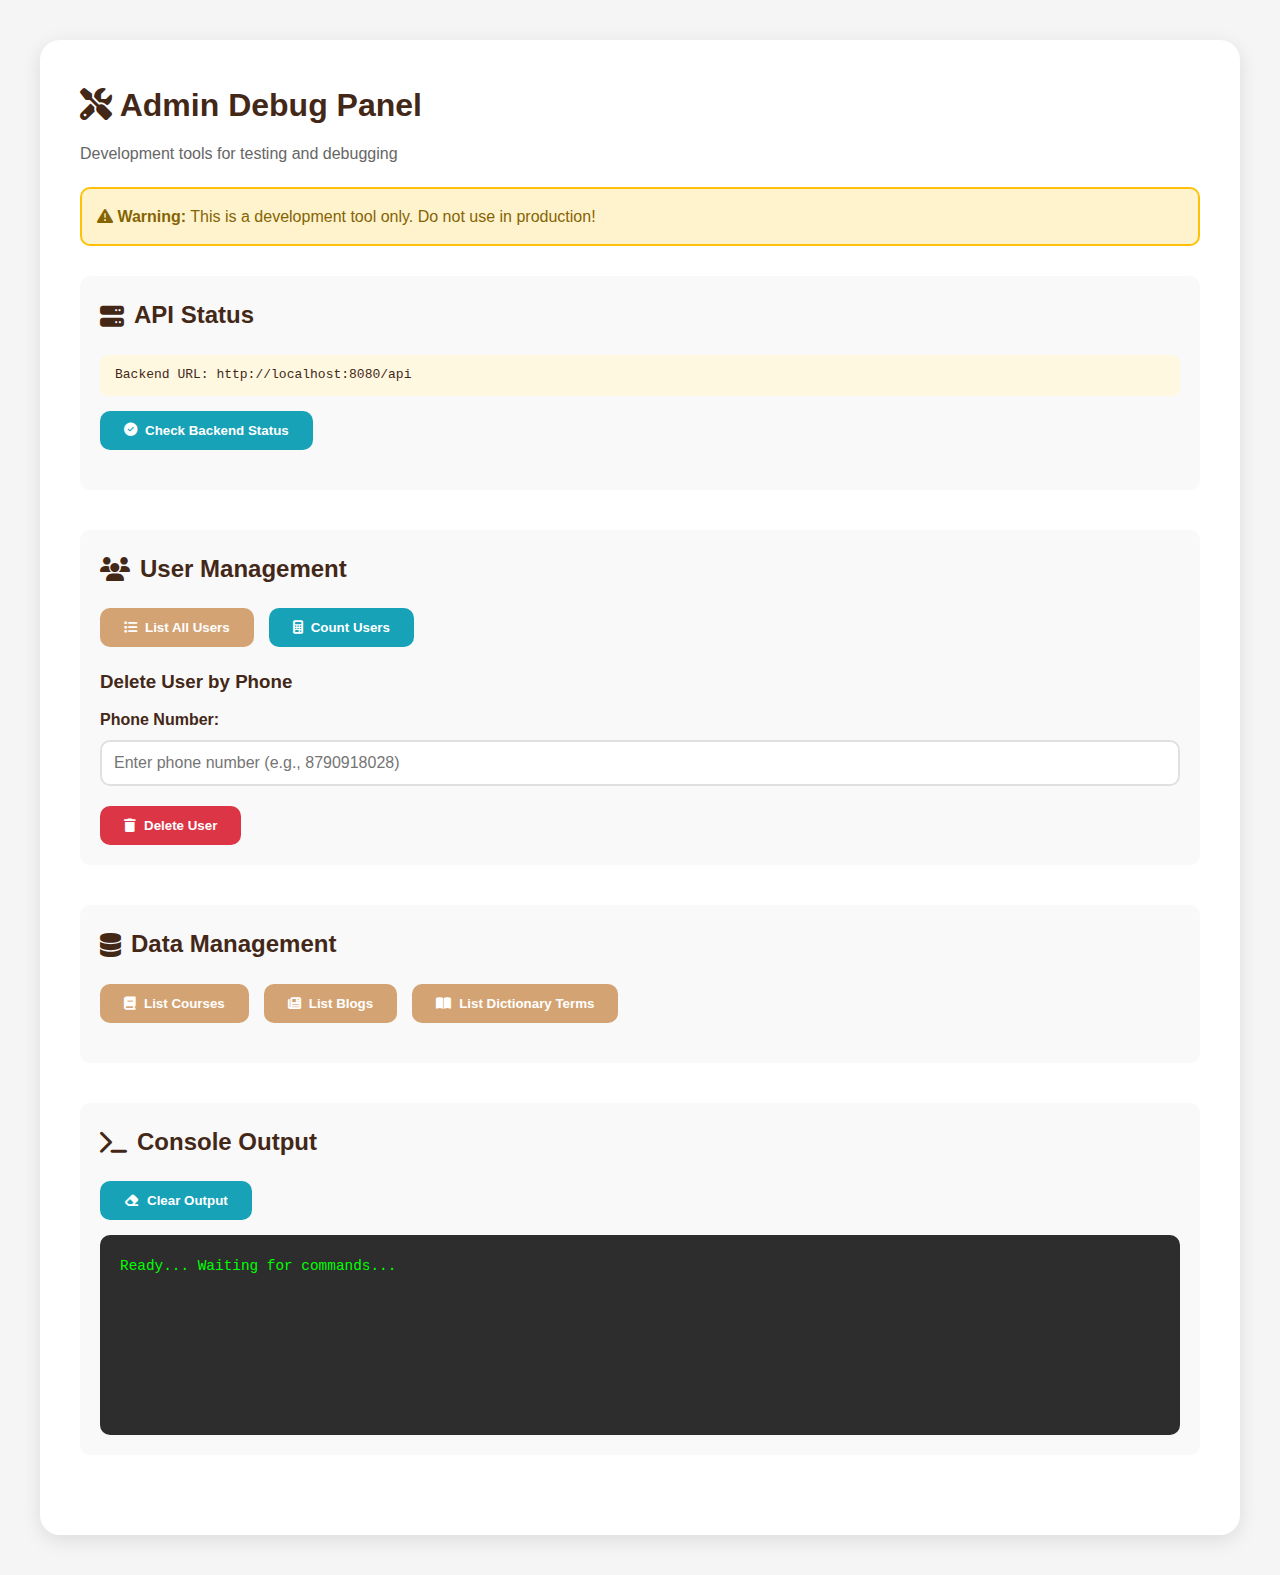
<file: frontend/admin-debug.html>
<!DOCTYPE html>
<html lang="en">
<head>
  <meta charset="UTF-8">
  <meta name="viewport" content="width=device-width, initial-scale=1.0">
  <title>Admin Debug Panel | StockScope</title>
  <link rel="stylesheet" href="style.css">
  <link rel="stylesheet" href="https://cdnjs.cloudflare.com/ajax/libs/font-awesome/6.4.0/css/all.min.css">
  <style>
    body {
      padding: 40px 20px;
      background: #f5f5f5;
    }
    .debug-container {
      max-width: 1200px;
      margin: 0 auto;
      background: white;
      padding: 40px;
      border-radius: 20px;
      box-shadow: 0 5px 20px rgba(0,0,0,0.1);
    }
    h1 {
      color: #432818;
      margin-bottom: 10px;
    }
    .warning {
      background: #fff3cd;
      border: 2px solid #ffc107;
      padding: 15px;
      border-radius: 10px;
      margin-bottom: 30px;
      color: #856404;
    }
    .section {
      margin-bottom: 40px;
      padding: 20px;
      background: #f9f9f9;
      border-radius: 10px;
    }
    .section h2 {
      color: #432818;
      margin-bottom: 20px;
      display: flex;
      align-items: center;
      gap: 10px;
    }
    .btn-group {
      display: flex;
      gap: 15px;
      flex-wrap: wrap;
      margin-bottom: 20px;
    }
    .btn {
      padding: 12px 24px;
      border: none;
      border-radius: 10px;
      cursor: pointer;
      font-weight: 600;
      transition: all 0.3s;
      display: flex;
      align-items: center;
      gap: 8px;
    }
    .btn-danger {
      background: #dc3545;
      color: white;
    }
    .btn-danger:hover {
      background: #c82333;
    }
    .btn-primary {
      background: #d4a373;
      color: white;
    }
    .btn-primary:hover {
      background: #432818;
    }
    .btn-info {
      background: #17a2b8;
      color: white;
    }
    .btn-info:hover {
      background: #138496;
    }
    #output {
      background: #2d2d2d;
      color: #00ff00;
      padding: 20px;
      border-radius: 10px;
      font-family: 'Courier New', monospace;
      font-size: 0.9rem;
      min-height: 200px;
      max-height: 500px;
      overflow-y: auto;
      white-space: pre-wrap;
      word-wrap: break-word;
    }
    .form-group {
      margin-bottom: 20px;
    }
    .form-group label {
      display: block;
      margin-bottom: 8px;
      color: #432818;
      font-weight: 600;
    }
    .form-group input {
      width: 100%;
      padding: 12px;
      border: 2px solid #e0e0e0;
      border-radius: 10px;
      font-size: 1rem;
    }
    .api-url {
      background: #fff8e1;
      padding: 10px 15px;
      border-radius: 8px;
      font-family: monospace;
      color: #432818;
      margin-bottom: 15px;
    }
  </style>
</head>
<body>
  <div class="debug-container">
    <h1><i class="fas fa-tools"></i> Admin Debug Panel</h1>
    <p style="color: #666; margin-bottom: 20px;">Development tools for testing and debugging</p>
    
    <div class="warning">
      <i class="fas fa-exclamation-triangle"></i> <strong>Warning:</strong> This is a development tool only. Do not use in production!
    </div>

    <!-- API STATUS -->
    <div class="section">
      <h2><i class="fas fa-server"></i> API Status</h2>
      <div class="api-url">Backend URL: http://localhost:8080/api</div>
      <div class="btn-group">
        <button class="btn btn-info" onclick="checkAPIStatus()">
          <i class="fas fa-check-circle"></i> Check Backend Status
        </button>
      </div>
    </div>

    <!-- USER MANAGEMENT -->
    <div class="section">
      <h2><i class="fas fa-users"></i> User Management</h2>
      <div class="btn-group">
        <button class="btn btn-primary" onclick="getAllUsers()">
          <i class="fas fa-list"></i> List All Users
        </button>
        <button class="btn btn-info" onclick="countUsers()">
          <i class="fas fa-calculator"></i> Count Users
        </button>
      </div>
      
      <h3 style="margin: 20px 0 10px 0; color: #432818;">Delete User by Phone</h3>
      <div class="form-group">
        <label>Phone Number:</label>
        <input type="text" id="delete-phone" placeholder="Enter phone number (e.g., 8790918028)">
      </div>
      <button class="btn btn-danger" onclick="deleteUserByPhone()">
        <i class="fas fa-trash"></i> Delete User
      </button>
    </div>

    <!-- DATA MANAGEMENT -->
    <div class="section">
      <h2><i class="fas fa-database"></i> Data Management</h2>
      <div class="btn-group">
        <button class="btn btn-primary" onclick="checkCourses()">
          <i class="fas fa-book"></i> List Courses
        </button>
        <button class="btn btn-primary" onclick="checkBlogs()">
          <i class="fas fa-newspaper"></i> List Blogs
        </button>
        <button class="btn btn-primary" onclick="checkDictionary()">
          <i class="fas fa-book-open"></i> List Dictionary Terms
        </button>
      </div>
    </div>

    <!-- OUTPUT CONSOLE -->
    <div class="section">
      <h2><i class="fas fa-terminal"></i> Console Output</h2>
      <button class="btn btn-info" onclick="clearOutput()" style="margin-bottom: 15px;">
        <i class="fas fa-eraser"></i> Clear Output
      </button>
      <div id="output">Ready... Waiting for commands...</div>
    </div>
  </div>

  <script src="js/api-service.js"></script>
  <script>
    const API_BASE_URL = 'http://localhost:8080/api';
    
    function log(message, type = 'info') {
      const output = document.getElementById('output');
      const timestamp = new Date().toLocaleTimeString();
      const icon = type === 'error' ? '❌' : type === 'success' ? '✅' : 'ℹ️';
      output.innerHTML += `\n[${timestamp}] ${icon} ${message}`;
      output.scrollTop = output.scrollHeight;
    }
    
    function clearOutput() {
      document.getElementById('output').innerHTML = 'Console cleared...';
    }

    async function makeRequest(url, method = 'GET', body = null) {
      try {
        const options = {
          method,
          headers: {
            'Content-Type': 'application/json',
          }
        };
        
        if (body) {
          options.body = JSON.stringify(body);
        }
        
        log(`Making ${method} request to: ${url}`);
        const response = await fetch(url, options);
        const data = await response.json();
        
        if (!response.ok) {
          throw new Error(JSON.stringify(data));
        }
        
        return data;
      } catch (error) {
        log(`Error: ${error.message}`, 'error');
        throw error;
      }
    }

    async function checkAPIStatus() {
      try {
        const response = await fetch(`${API_BASE_URL}/users`);
        if (response.ok) {
          log('✅ Backend is ONLINE and responding!', 'success');
        } else {
          log(`Backend responded with status: ${response.status}`, 'error');
        }
      } catch (error) {
        log('❌ Backend is OFFLINE or unreachable!', 'error');
        log(`Error: ${error.message}`, 'error');
      }
    }

    async function getAllUsers() {
      try {
        const users = await makeRequest(`${API_BASE_URL}/users`);
        log('=== ALL USERS ===', 'success');
        if (users && users.length > 0) {
          users.forEach((user, index) => {
            log(`\n${index + 1}. Name: ${user.name}`);
            log(`   Email: ${user.email}`);
            log(`   Phone: ${user.phone}`);
            log(`   Role: ${user.role}`);
            log(`   ID: ${user.id || user._id}`);
          });
          log(`\nTotal: ${users.length} users found`, 'success');
        } else {
          log('No users found in database', 'info');
        }
      } catch (error) {
        log('Failed to fetch users', 'error');
      }
    }

    async function countUsers() {
      try {
        const users = await makeRequest(`${API_BASE_URL}/users`);
        log(`Total Users in Database: ${users ? users.length : 0}`, 'success');
      } catch (error) {
        log('Failed to count users', 'error');
      }
    }

    async function deleteUserByPhone() {
      const phone = document.getElementById('delete-phone').value.trim();
      
      if (!phone) {
        log('Please enter a phone number', 'error');
        return;
      }
      
      if (!confirm(`Are you sure you want to delete user with phone: ${phone}?`)) {
        log('Delete operation cancelled');
        return;
      }
      
      try {
        // First, get all users to find the one with this phone
        const users = await makeRequest(`${API_BASE_URL}/users`);
        const user = users.find(u => u.phone === phone);
        
        if (!user) {
          log(`No user found with phone number: ${phone}`, 'error');
          return;
        }
        
        // Delete the user
        const userId = user.id || user._id;
        await makeRequest(`${API_BASE_URL}/users/${userId}`, 'DELETE');
        log(`✅ Successfully deleted user: ${user.name} (${user.email})`, 'success');
        document.getElementById('delete-phone').value = '';
        
      } catch (error) {
        log(`Failed to delete user with phone: ${phone}`, 'error');
      }
    }

    async function checkCourses() {
      try {
        const courses = await makeRequest(`${API_BASE_URL}/courses`);
        log('=== ALL COURSES ===', 'success');
        if (courses && courses.length > 0) {
          courses.forEach((course, index) => {
            log(`\n${index + 1}. ${course.title}`);
            log(`   Category: ${course.category}`);
            log(`   Duration: ${course.duration || 'N/A'}`);
          });
          log(`\nTotal: ${courses.length} courses`, 'success');
        } else {
          log('No courses found in database', 'info');
        }
      } catch (error) {
        log('Failed to fetch courses', 'error');
      }
    }

    async function checkBlogs() {
      try {
        const blogs = await makeRequest(`${API_BASE_URL}/blogs`);
        log('=== ALL BLOGS ===', 'success');
        if (blogs && blogs.length > 0) {
          blogs.forEach((blog, index) => {
            log(`\n${index + 1}. ${blog.title}`);
            log(`   Category: ${blog.category}`);
            log(`   Author: ${blog.author}`);
          });
          log(`\nTotal: ${blogs.length} blogs`, 'success');
        } else {
          log('No blogs found in database', 'info');
        }
      } catch (error) {
        log('Failed to fetch blogs', 'error');
      }
    }

    async function checkDictionary() {
      try {
        const terms = await makeRequest(`${API_BASE_URL}/dictionary`);
        log('=== ALL DICTIONARY TERMS ===', 'success');
        if (terms && terms.length > 0) {
          terms.forEach((term, index) => {
            const termName = term.termName || term.term || 'Unknown';
            log(`\n${index + 1}. ${termName}`);
            log(`   Category: ${term.category || 'N/A'}`);
          });
          log(`\nTotal: ${terms.length} terms`, 'success');
        } else {
          log('No terms found in database', 'info');
        }
      } catch (error) {
        log('Failed to fetch dictionary terms', 'error');
      }
    }
  </script>
</body>
</html>
</file>
<file: frontend/style.css>
/* ================================
   RESET & GLOBAL STYLES
================================ */
* {
  margin: 0;
  padding: 0;
  box-sizing: border-box;
  font-family: "Poppins", sans-serif;
}

body {
  background-color: #fff8e1;
  color: #432818;
  line-height: 1.6;
}

/* Container */
.container {
  width: 90%;
  max-width: 1200px;
  margin: auto;
}

/* Buttons */
.btn-primary {
  background: #FFE6A7;
  color: #432818;
  padding: 10px 18px;
  border-radius: 25px;
  text-decoration: none;
  font-weight: 600;
  transition: all 0.3s;
  border: 2px solid #FFE6A7;
}

.btn-primary:hover {
  background: #ffd97a;
  color: #000;
}

.btn-outline {
  border: 2px solid #FFE6A7;
  color: #432818;
  padding: 8px 16px;
  border-radius: 25px;
  text-decoration: none;
  font-weight: 500;
  transition: all 0.3s;
}

.btn-outline:hover {
  background: #FFE6A7;
  color: #000;
}

/* ================================
   HEADER
================================ */
header {
  background: #fff;
  box-shadow: 0 2px 8px rgba(0, 0, 0, 0.1);
  padding: 15px 0;
  position: sticky;
  top: 0;
  z-index: 100;
}

.header-container {
  display: flex;
  align-items: center;
  justify-content: space-between;
}

.logo {
  display: flex;
  align-items: center;
  gap: 10px;
}

.logo img {
  width: 50px;
  height: 50px;
  border-radius: 50%;
}

.logo h1 {
  color: #432818;
  font-size: 1.5rem;
}

nav ul {
  display: flex;
  list-style: none;
  gap: 25px;
}

nav a {
  text-decoration: none;
  color: #432818;
  font-weight: 500;
  transition: color 0.3s;
}

nav a:hover {
  color: #d4a373;
}

.header-actions {
  display: flex;
  align-items: center;
  gap: 10px;
}

.header-actions select {
  padding: 5px;
  border-radius: 8px;
  border: 1px solid #ccc;
}

/* ================================
   HERO SECTION
================================ */
.hero {
  background: linear-gradient(to right, #fff3d6, #ffffff);
  padding: 60px 0;
}

.hero-container {
  display: flex;
  align-items: center;
  justify-content: space-between;
  flex-wrap: wrap;
}

.hero-text {
  flex: 1 1 45%;
}

.hero-text h2 {
  font-size: 2.5rem;
  color: #432818;
  margin-bottom: 15px;
}

.hero-text h2 span {
  color: #d4a373;
}

.hero-text p {
  font-size: 1.1rem;
  margin-bottom: 25px;
  color: #5c3c15;
}

.hero-form {
  display: flex;
  align-items: center;
  border: 1px solid #ccc;
  border-radius: 30px;
  overflow: hidden;
  width: fit-content;
}

.hero-form .prefix {
  padding: 10px 12px;
  background: #FFE6A7;
  color: #432818;
}

.hero-form input {
  border: none;
  padding: 10px;
  outline: none;
  width: 200px;
  color: #432818;
}

.hero-form button {
  border: none;
  background: #FFE6A7;
  color: #432818;
  padding: 10px 20px;
  border-radius: 30px;
  cursor: pointer;
  font-weight: 600;
}

.hero-form button:hover {
  background: #ffd97a;
}

.terms {
  margin-top: 10px;
  font-size: 0.9rem;
  color: #7c5b36;
}

.hero-img {
  flex: 1 1 45%;
  text-align: center;
}

.hero-img img {
  width: 100%;
  max-width: 450px;
  border-radius: 10px;
}

/* ================================
   COURSES SECTION
================================ */
.courses {
  padding: 70px 0;
  background: #fff;
  text-align: center;
}

.courses-header {
  display: flex;
  align-items: center;
  justify-content: space-between;
  margin-bottom: 40px;
}

.courses-header h2 {
  color: #d4a373;
  font-size: 2rem;
}

.view-all {
  text-decoration: none;
  color: #432818;
  font-weight: 600;
}

.courses-container {
  display: flex;
  gap: 25px;
  justify-content: center;
  flex-wrap: wrap;
}

.course-card {
  background: #fff8e1;
  border-radius: 15px;
  padding: 25px;
  width: 300px;
  box-shadow: 0 4px 12px rgba(0, 0, 0, 0.05);
  transition: transform 0.3s;
}

.course-card:hover {
  transform: translateY(-5px);
}

.course-img img {
  width: 100%;
  height: 200px;
  object-fit: cover;
  border-radius: 10px;
}

/* ================================
   READ MORE SECTION
================================ */
.readmore-section {
  padding: 70px 0;
  background: #fff7d6;
}

.readmore-container {
  display: flex;
  align-items: center;
  justify-content: space-between;
  flex-wrap: wrap;
  gap: 30px;
}

.readmore-card {
  background: #fff;
  padding: 25px;
  border-radius: 15px;
  width: 45%;
  box-shadow: 0 3px 10px rgba(0, 0, 0, 0.1);
}

.readmore-text h2 {
  font-size: 2rem;
  color: #432818;
}

.readmore-text span {
  color: #d4a373;
}

/* ================================
   LEARN MORE SECTION
================================ */
.learn-more {
  padding: 70px 0;
  background: #fff;
  text-align: center;
}

.section-title {
  font-size: 2rem;
  color: #d4a373;
  margin-bottom: 50px;
}

.card-container {
  display: flex;
  justify-content: center;
  gap: 30px;
  flex-wrap: wrap;
}

.card {
  background: #fff8e1;
  border-radius: 15px;
  padding: 20px;
  width: 280px;
  box-shadow: 0 4px 10px rgba(0, 0, 0, 0.05);
  transition: transform 0.3s;
}

.card:hover {
  transform: translateY(-5px);
}

.card img {
  width: 100%;
  height: 180px;
  object-fit: contain;
  margin-bottom: 15px;
}

.card h3 {
  color: #d4a373;
  margin-bottom: 10px;
}

.card p {
  color: #432818;
  font-size: 0.95rem;
  margin-bottom: 15px;
}

.card .btn {
  text-decoration: none;
  color: #d4a373;
  font-weight: 600;
}

/* ================================
   CONTACT & FOOTER
================================ */
.contact {
  background: #FFE6A7;
  color: #432818;
  padding: 60px 0;
}

.subscribe-box {
  text-align: center;
  margin-bottom: 50px;
}

.subscribe-box h2 {
  font-size: 1.8rem;
  margin-bottom: 20px;
}

.subscribe-form {
  display: inline-flex;
  background: white;
  border-radius: 30px;
  overflow: hidden;
}

.subscribe-form input {
  padding: 10px 15px;
  border: none;
  outline: none;
  width: 250px;
  color: #432818;
}

.subscribe-form button {
  background: #FFE6A7;
  color: #432818;
  border: none;
  padding: 10px 25px;
  cursor: pointer;
  font-weight: 600;
}

.footer {
  display: flex;
  flex-wrap: wrap;
  justify-content: space-between;
  gap: 30px;
  margin-top: 50px;
}

.footer-col h4 {
  margin-bottom: 15px;
  font-size: 1.2rem;
}

.footer-col ul {
  list-style: none;
}

.footer-col ul li {
  margin-bottom: 8px;
}

.footer-col ul a {
  text-decoration: none;
  color: #432818;
  transition: color 0.3s;
}

.footer-col ul a:hover {
  color: #d4a373;
}

.social-links a {
  color: #432818;
  font-size: 1.2rem;
  margin-right: 10px;
  transition: color 0.3s;
}

.social-links a:hover {
  color: #d4a373;
}

.apps img {
  width: 40px;
  margin-right: 10px;
}

/* ================================
   RESPONSIVE DESIGN
================================ */
@media (max-width: 768px) {
  .hero-container,
  .readmore-container,
  .footer {
    flex-direction: column;
    text-align: center;
  }

  .header-container nav ul {
    display: none;
  }

  .course-card {
    width: 100%;
  }

  .readmore-card,
  .readmore-text {
    width: 100%;
  }
}
</file>
